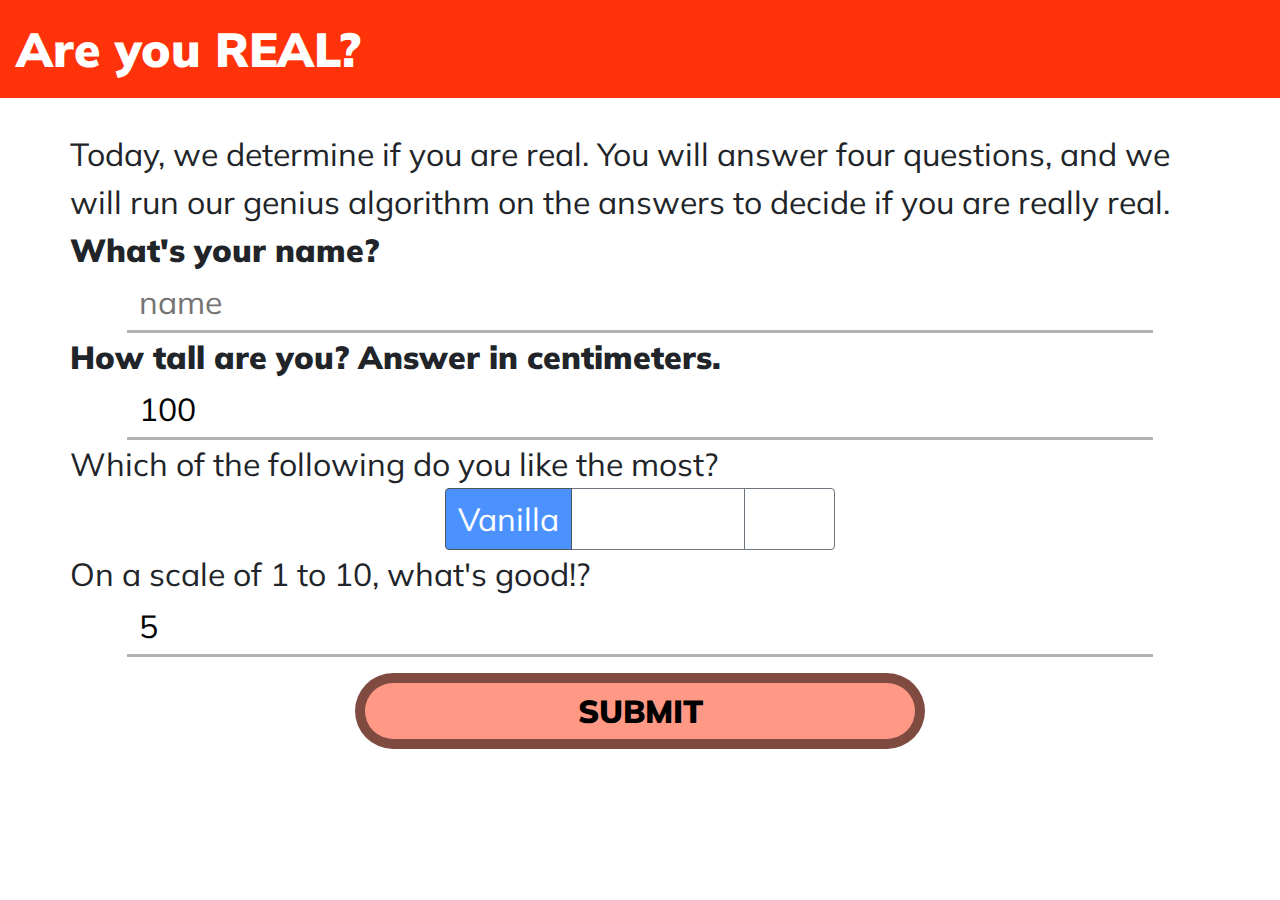
<file: index.html>
<!DOCTYPE html>
<html>
<head>
	<title>Are you Real?</title>
	<!-- Make responsive -->
	<meta name="viewport" content="width=device-width, initial-scale=1.0">
	<!-- Link Bootstrap CSS -->
	<link rel="stylesheet" href="https://maxcdn.bootstrapcdn.com/bootstrap/4.0.0/css/bootstrap.min.css" integrity="sha384-Gn5384xqQ1aoWXA+058RXPxPg6fy4IWvTNh0E263XmFcJlSAwiGgFAW/dAiS6JXm" crossorigin="anonymous">
	<!-- Link Google Fonts -->
	<link href="https://fonts.googleapis.com/css?family=Muli:300,400,600,700,800,900" rel="stylesheet">
	<!-- Link styles -->
	<link rel="stylesheet" type="text/css" href="assets/style.css">
	<!-- Link Bootstrap JS Along with jQuery -->
	<script src="http://code.jquery.com/jquery-3.3.1.js" integrity="sha256-2Kok7MbOyxpgUVvAk/HJ2jigOSYS2auK4Pfzbm7uH60=" crossorigin="anonymous"></script>
	<script defer src="https://cdnjs.cloudflare.com/ajax/libs/popper.js/1.12.9/umd/popper.min.js" integrity="sha384-ApNbgh9B+Y1QKtv3Rn7W3mgPxhU9K/ScQsAP7hUibX39j7fakFPskvXusvfa0b4Q" crossorigin="anonymous"></script>
	<script defer src="https://maxcdn.bootstrapcdn.com/bootstrap/4.0.0/js/bootstrap.min.js" integrity="sha384-JZR6Spejh4U02d8jOt6vLEHfe/JQGiRRSQQxSfFWpi1MquVdAyjUar5+76PVCmYl" crossorigin="anonymous"></script>
	<!-- Link Script JS -->
	<script type="text/javascript" src="assets/utils.js"></script>
	<!-- Link Main JS -->
	<script defer type="text/javascript" src="assets/main.js"></script>
</head>
<body>
<nav class="navbar navbar-expand-lg navbar-light bg-light">
	<a class="navbar-brand" href="#">Are you REAL?</a>
</nav>
<div class="container" style="overflow-y: scroll;"> 
	<div class="row big-description">
		Today, we determine if you are real. You will answer four questions, and we will run our genius algorithm on the answers to decide if you are really real.
	</div>
	<div class="row question">What's your name?</div>
	<div class="row answer">
		<input id="q-name" type="text" name="q-name" placeholder="name" />
	</div>
	<div class="row question">How tall are you? Answer in centimeters.</div>
	<div class="row answer">
		<input id="q-height" type="number" name="q-height" placeholder="height in centemers" min="1" value=100 />
	</div>
	<div class="row answer">Which of the following do you like the most?</div>
	<div class="row question">
		<div class="btn-group btn-group-toggle" data-toggle="buttons">
  			<label class="btn btn-secondary active" id="vanilla">
    			<input class="radio-in" type="radio" name="q-like" autocomplete="off" checked>Vanilla
  			</label>
  			<label class="btn btn-secondary" id="chocolate">
    			<input class="radio-in" type="radio" name="q-like" autocomplete="off">Chocolate
  			</label>
  			<label class="btn btn-secondary" id="mint">
    			<input class="radio-in" type="radio" name="q-like" autocomplete="off">Mint
  			</label>
		</div>
	</div>
	<div class="row answer">On a scale of 1 to 10, what's good!?</div>
	<div class="row question">
		<input id="q-scale" type="number" name="q-scale" placeholder="what's good" min=0 max=10 value=5 />
	</div>
	<div class="row question submit">
		<input id="q-submit" type="submit" name="q-submit" value="Submit" />
	</div>
</div>

</body>
</html>
</file>
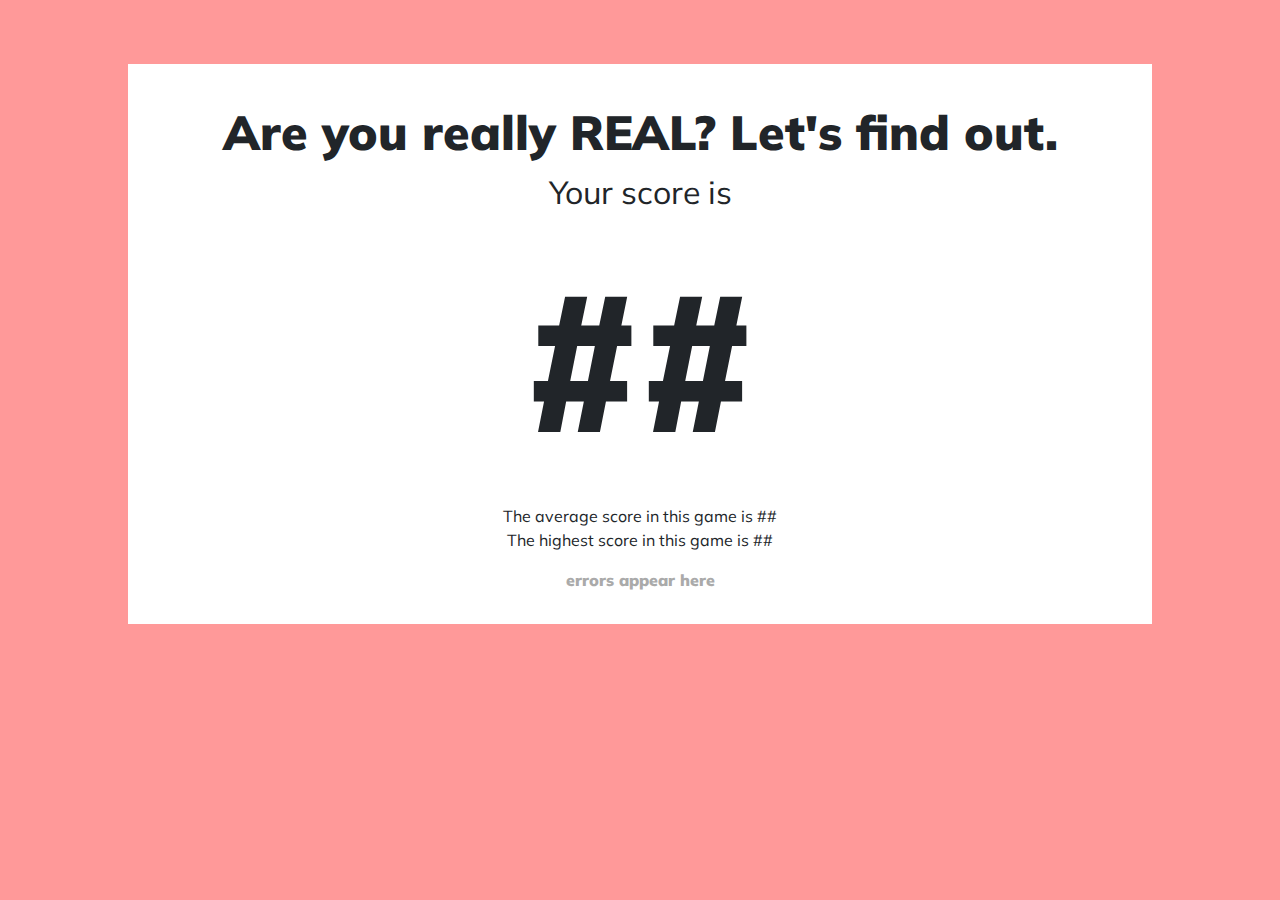
<file: score.html>
<!DOCTYPE html>
<html>
<head>
	<title>Are you Real? Your Score</title>
	<!-- Make responsive -->
	<meta name="viewport" content="width=device-width, initial-scale=1.0">
	<!-- Link Bootstrap CSS -->
	<link rel="stylesheet" href="https://maxcdn.bootstrapcdn.com/bootstrap/4.0.0/css/bootstrap.min.css" integrity="sha384-Gn5384xqQ1aoWXA+058RXPxPg6fy4IWvTNh0E263XmFcJlSAwiGgFAW/dAiS6JXm" crossorigin="anonymous">
	<!-- Link Google Fonts -->
	<link href="https://fonts.googleapis.com/css?family=Muli:300,400,600,700,800,900" rel="stylesheet">
	<!-- Link styles -->
	<style type="text/css">
		* {
			font-family: 'Muli', sans-serif;
			transition: all 200ms;
			text-align: center;
		}
		#modal {
			position: absolute;
			width: 100%;
			height: 100%;
			background-color: rgba(255,0,0,0.4);
			margin: 0 auto;
			padding: 0 auto;
		}
		#modal-init {
			position: relative;
			padding: 2rem 0rem;
			margin: 5% auto;
			background-color: white;
			width: 80%;

		}
		#title {
			font-size: 3rem;
			font-weight: 900;
		}
		#mi-init {
			font-size: 2rem;
		}
		#score {
			font-size: 12rem;
			font-weight: 900;
		}
		#outof {
			font-size: 3rem;
			font-weight: 100;
			color: red;
		}
		#error {
			margin-top: 1rem;
			font-weight: 900;
			font-size: 1rem;
			color: rgba(170,170,170,1);
		}
	</style>
	<!-- Link Bootstrap JS Along with jQuery -->
	<script src="http://code.jquery.com/jquery-3.3.1.js" integrity="sha256-2Kok7MbOyxpgUVvAk/HJ2jigOSYS2auK4Pfzbm7uH60=" crossorigin="anonymous"></script>
	<script defer src="https://cdnjs.cloudflare.com/ajax/libs/popper.js/1.12.9/umd/popper.min.js" integrity="sha384-ApNbgh9B+Y1QKtv3Rn7W3mgPxhU9K/ScQsAP7hUibX39j7fakFPskvXusvfa0b4Q" crossorigin="anonymous"></script>
	<script defer src="https://maxcdn.bootstrapcdn.com/bootstrap/4.0.0/js/bootstrap.min.js" integrity="sha384-JZR6Spejh4U02d8jOt6vLEHfe/JQGiRRSQQxSfFWpi1MquVdAyjUar5+76PVCmYl" crossorigin="anonymous"></script>
	<!-- script for score -->
	<script defer type="text/javascript">
	</script>
	<!-- script for server-endpoints -->
	<script defer type="text/javascript" src="assets/score.js"></script>
</head>
<body>
<div id="modal">
	<div id="modal-init">
		<div id="title"> Are you really REAL? Let's find out.</div>
		<div id="mi-init">Your score is</div>
		<div>
			<span id="score">##</span><span id="outof">/500</span><br>
			The average score in this game is <span id="average">##</span><br>
			The highest score in this game is <span id="maximum">##</span>
		</div>
		<div id='error'>errors appear here</div>
	</div>
</div>
</body>
</html>
</file>
<file: assets/style.css>
.navbar-brand {
	font-size: 3rem;
	font-weight: 900;
}
.big-description {
	margin-top: 2rem;
	font-size: 2rem;
}
.question {
	font-size: 2rem;
	font-weight: 900;
}
.answer {
	font-size: 2rem;
	padding: 0 auto;
}
.answer * {
	font-size: inherit;
}
* {
	font-family: 'Muli', sans-serif;
	transition: all 200ms;
}
input {
	margin: 0 auto;
	width: 90%;
	padding: 0.25rem 0.75rem;
	outline: none;
	border: none;
	border-bottom: 3px solid rgba(0,0,0,0.3);
}
input:hover {
	background-color: rgba(255,0,0,0.05);
}
input:focus {
	background-color: rgba(0,100,255,0.3);
	border-bottom: 3px solid rgba(0,100,255,1);
}
.active {
	background-color: rgba(0,100,255,0.7) !important;
}
.btn-group {
	margin: 0 auto;
	padding: 0 auto;
}
.btn {
	background-color: white;
	font-size: 2rem;
}
#q-submit {
	background-color: rgba(255,50,10,0.5);
	border: 10px solid rgba(0,0,0,0.5);
	font-weight: 900;
	width: 50% !important;
	text-transform: uppercase;
	margin-top: 1rem;
	border-radius: 100rem;
	margin-bottom: 5rem;
}
#q-submit:hover {
	cursor: pointer;
}
.navbar, .navbar-brand {
	background-color: rgba(255, 50, 10, 1) !important;
	color: white !important;
}
</file>
